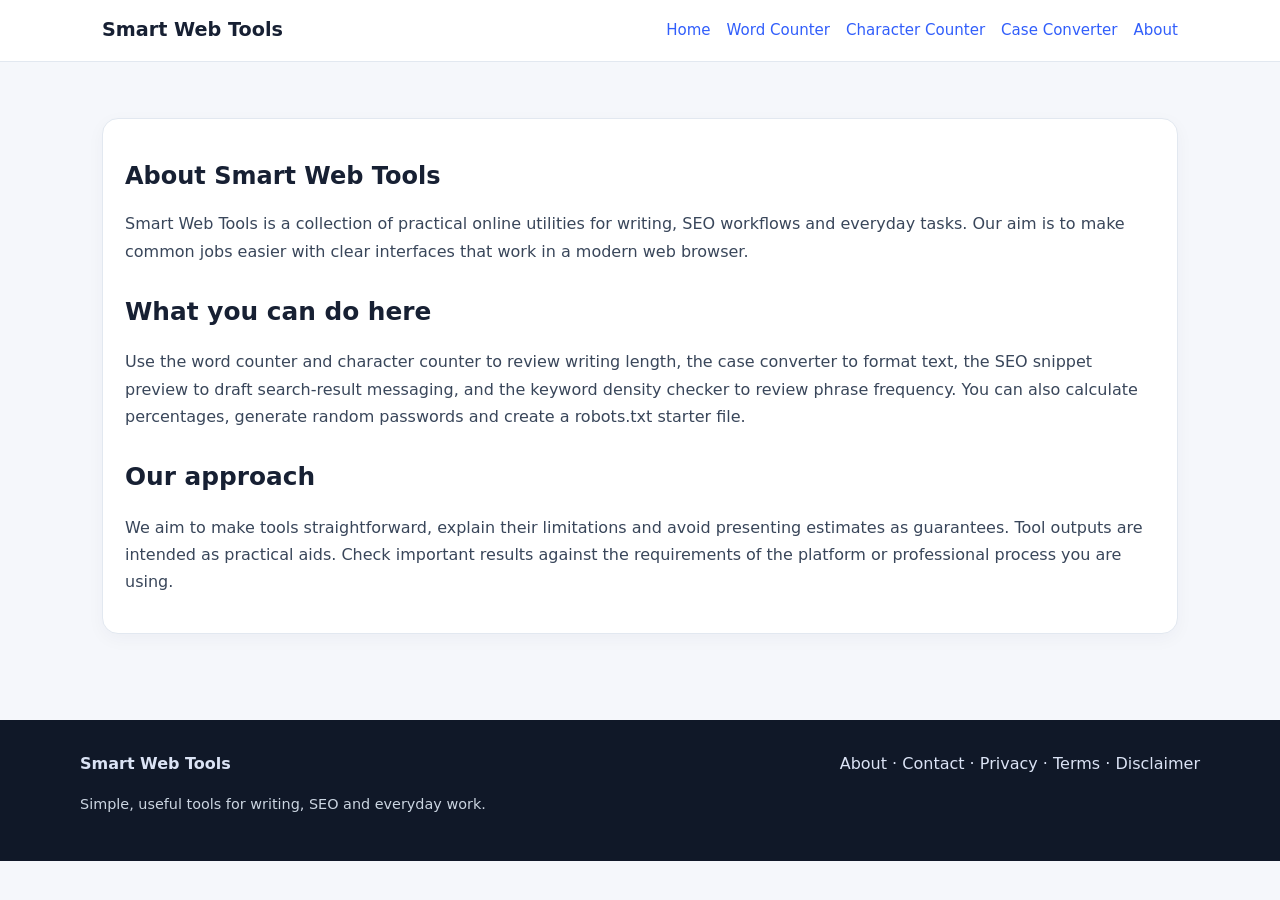
<file: about.html>
<!doctype html>
<html lang="en">
<head>
<meta charset="utf-8">
<meta name="viewport" content="width=device-width, initial-scale=1">
<title>About Smart Web Tools | Smart Web Tools</title>
<meta name="description" content="Learn about Smart Web Tools and our goal of providing simple browser-based utilities.">
<meta name="robots" content="index,follow">
<link rel="canonical" href="https://smart-web-tool.github.io/smart-web-tools/about.html">
<meta name="theme-color" content="#101828">
<meta property="og:type" content="website">
<meta property="og:site_name" content="Smart Web Tools">
<meta property="og:title" content="About Smart Web Tools | Smart Web Tools">
<meta property="og:description" content="Learn about Smart Web Tools and our goal of providing simple browser-based utilities.">
<meta property="og:url" content="https://smart-web-tool.github.io/smart-web-tools/about.html">
<meta name="twitter:card" content="summary">
<link rel="icon" href="https://smart-web-tool.github.io/smart-web-tools/favicon.svg" type="image/svg+xml">
<link rel="stylesheet" href="https://smart-web-tool.github.io/smart-web-tools/style.css">
<script type="application/ld+json">[{"@context": "https://schema.org", "@type": "WebSite", "name": "Smart Web Tools", "url": "https://smart-web-tool.github.io/smart-web-tools/", "description": "Free browser-based online tools for writing, SEO and everyday calculations."}]</script>
</head><a class="skip" href="#main">Skip to content</a>
<header class="site-header"><div class="nav">
<a class="logo" href="index.html">Smart Web Tools</a>
<nav class="nav-links" aria-label="Main navigation">
<a href="index.html">Home</a><a href="word-counter/">Word Counter</a>
<a href="character-counter/">Character Counter</a><a href="case-converter/">Case Converter</a>
<a href="about.html">About</a>
</nav></div></header><main id="main"><section class="content-card"><h1>About Smart Web Tools</h1><p>Smart Web Tools is a collection of practical online utilities for writing, SEO workflows and everyday tasks. Our aim is to make common jobs easier with clear interfaces that work in a modern web browser.</p><h2>What you can do here</h2><p>Use the word counter and character counter to review writing length, the case converter to format text, the SEO snippet preview to draft search-result messaging, and the keyword density checker to review phrase frequency. You can also calculate percentages, generate random passwords and create a robots.txt starter file.</p><h2>Our approach</h2><p>We aim to make tools straightforward, explain their limitations and avoid presenting estimates as guarantees. Tool outputs are intended as practical aids. Check important results against the requirements of the platform or professional process you are using.</p></section></main><footer class="site-footer"><div class="footer-inner">
<div><strong>Smart Web Tools</strong><p class="small" style="color:#cbd5e1">Simple, useful tools for writing, SEO and everyday work.</p></div>
<div><a href="about.html">About</a> · <a href="contact.html">Contact</a> · <a href="privacy.html">Privacy</a> · <a href="terms.html">Terms</a> · <a href="disclaimer.html">Disclaimer</a></div>
</div></footer></body></html>
</file>
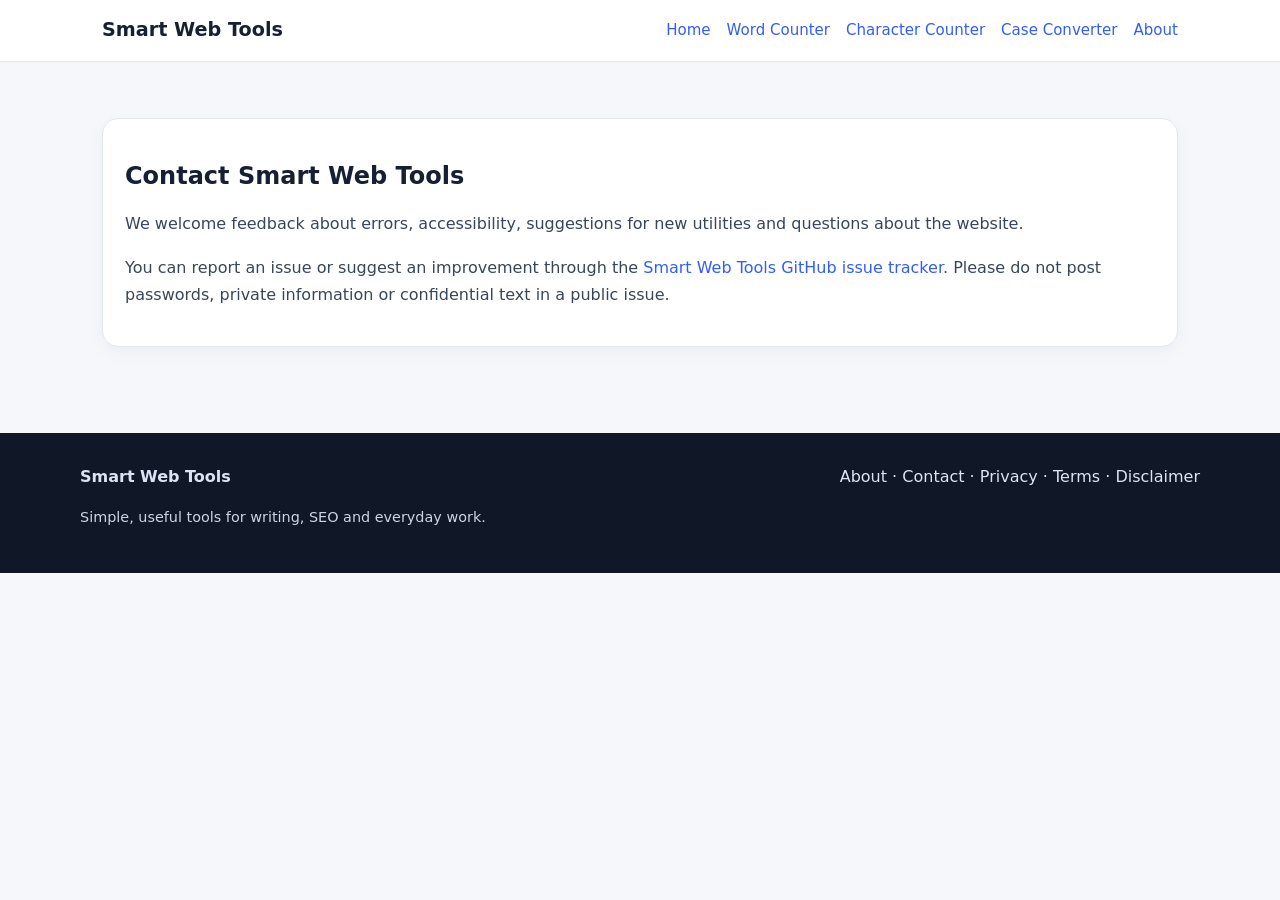
<file: contact.html>
<!doctype html>
<html lang="en">
<head>
<meta charset="utf-8">
<meta name="viewport" content="width=device-width, initial-scale=1">
<title>Contact Smart Web Tools | Smart Web Tools</title>
<meta name="description" content="Contact Smart Web Tools with feedback, questions or suggestions about our free online tools.">
<meta name="robots" content="index,follow">
<link rel="canonical" href="https://smart-web-tool.github.io/smart-web-tools/contact.html">
<meta name="theme-color" content="#101828">
<meta property="og:type" content="website">
<meta property="og:site_name" content="Smart Web Tools">
<meta property="og:title" content="Contact Smart Web Tools | Smart Web Tools">
<meta property="og:description" content="Contact Smart Web Tools with feedback, questions or suggestions about our free online tools.">
<meta property="og:url" content="https://smart-web-tool.github.io/smart-web-tools/contact.html">
<meta name="twitter:card" content="summary">
<link rel="icon" href="https://smart-web-tool.github.io/smart-web-tools/favicon.svg" type="image/svg+xml">
<link rel="stylesheet" href="https://smart-web-tool.github.io/smart-web-tools/style.css">
<script type="application/ld+json">[{"@context": "https://schema.org", "@type": "WebSite", "name": "Smart Web Tools", "url": "https://smart-web-tool.github.io/smart-web-tools/", "description": "Free browser-based online tools for writing, SEO and everyday calculations."}]</script>
</head><a class="skip" href="#main">Skip to content</a>
<header class="site-header"><div class="nav">
<a class="logo" href="index.html">Smart Web Tools</a>
<nav class="nav-links" aria-label="Main navigation">
<a href="index.html">Home</a><a href="word-counter/">Word Counter</a>
<a href="character-counter/">Character Counter</a><a href="case-converter/">Case Converter</a>
<a href="about.html">About</a>
</nav></div></header><main id="main"><section class="content-card"><h1>Contact Smart Web Tools</h1><p>We welcome feedback about errors, accessibility, suggestions for new utilities and questions about the website.</p><p>You can report an issue or suggest an improvement through the <a href="https://github.com/smart-web-tool/smart-web-tools/issues">Smart Web Tools GitHub issue tracker</a>. Please do not post passwords, private information or confidential text in a public issue.</p></section></main><footer class="site-footer"><div class="footer-inner">
<div><strong>Smart Web Tools</strong><p class="small" style="color:#cbd5e1">Simple, useful tools for writing, SEO and everyday work.</p></div>
<div><a href="about.html">About</a> · <a href="contact.html">Contact</a> · <a href="privacy.html">Privacy</a> · <a href="terms.html">Terms</a> · <a href="disclaimer.html">Disclaimer</a></div>
</div></footer></body></html>
</file>
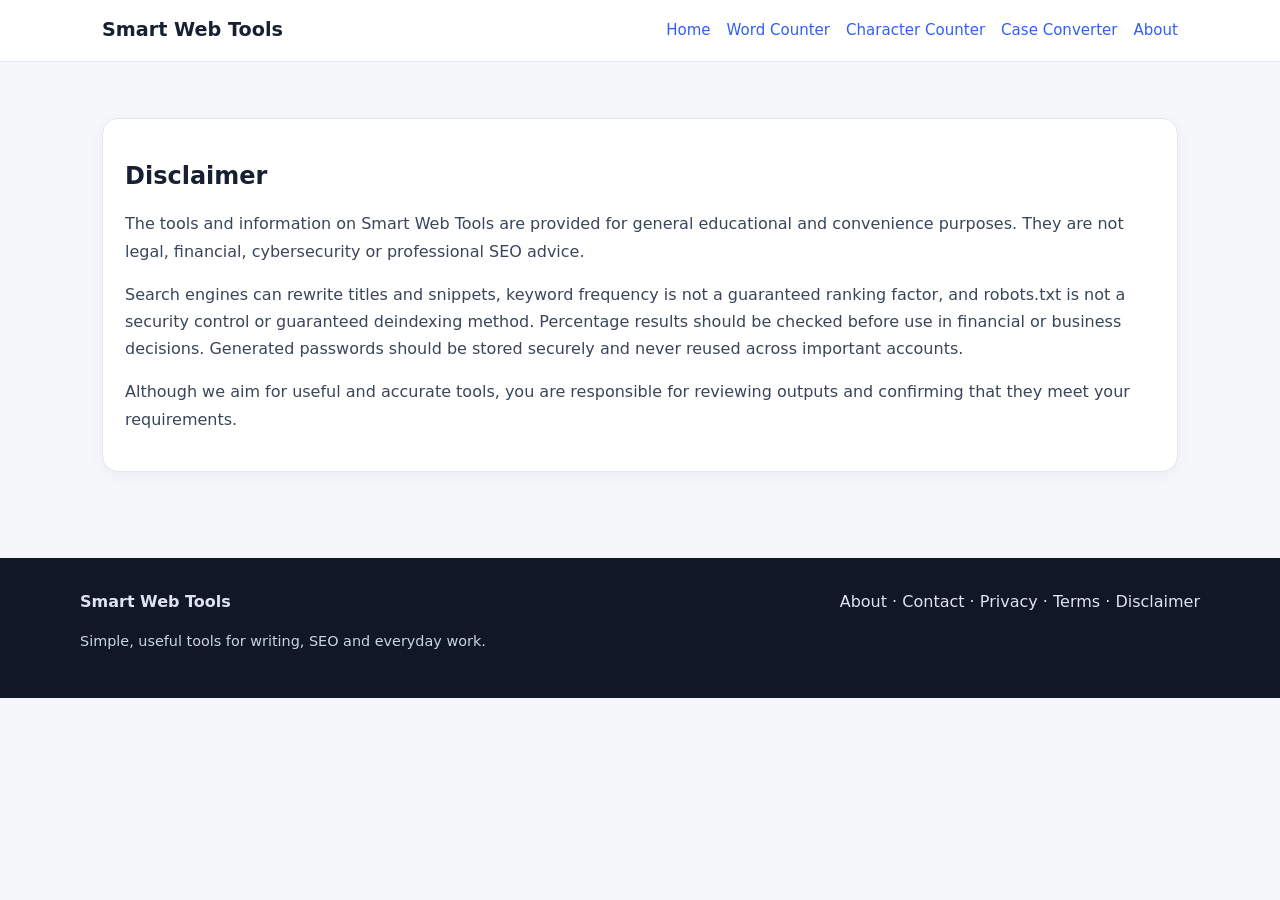
<file: disclaimer.html>
<!doctype html>
<html lang="en">
<head>
<meta charset="utf-8">
<meta name="viewport" content="width=device-width, initial-scale=1">
<title>Disclaimer – Smart Web Tools | Smart Web Tools</title>
<meta name="description" content="Important limitations and disclaimers for Smart Web Tools online utilities.">
<meta name="robots" content="index,follow">
<link rel="canonical" href="https://smart-web-tool.github.io/smart-web-tools/disclaimer.html">
<meta name="theme-color" content="#101828">
<meta property="og:type" content="website">
<meta property="og:site_name" content="Smart Web Tools">
<meta property="og:title" content="Disclaimer – Smart Web Tools | Smart Web Tools">
<meta property="og:description" content="Important limitations and disclaimers for Smart Web Tools online utilities.">
<meta property="og:url" content="https://smart-web-tool.github.io/smart-web-tools/disclaimer.html">
<meta name="twitter:card" content="summary">
<link rel="icon" href="https://smart-web-tool.github.io/smart-web-tools/favicon.svg" type="image/svg+xml">
<link rel="stylesheet" href="https://smart-web-tool.github.io/smart-web-tools/style.css">
<script type="application/ld+json">[{"@context": "https://schema.org", "@type": "WebSite", "name": "Smart Web Tools", "url": "https://smart-web-tool.github.io/smart-web-tools/", "description": "Free browser-based online tools for writing, SEO and everyday calculations."}]</script>
</head><a class="skip" href="#main">Skip to content</a>
<header class="site-header"><div class="nav">
<a class="logo" href="index.html">Smart Web Tools</a>
<nav class="nav-links" aria-label="Main navigation">
<a href="index.html">Home</a><a href="word-counter/">Word Counter</a>
<a href="character-counter/">Character Counter</a><a href="case-converter/">Case Converter</a>
<a href="about.html">About</a>
</nav></div></header><main id="main"><section class="content-card"><h1>Disclaimer</h1><p>The tools and information on Smart Web Tools are provided for general educational and convenience purposes. They are not legal, financial, cybersecurity or professional SEO advice.</p><p>Search engines can rewrite titles and snippets, keyword frequency is not a guaranteed ranking factor, and robots.txt is not a security control or guaranteed deindexing method. Percentage results should be checked before use in financial or business decisions. Generated passwords should be stored securely and never reused across important accounts.</p><p>Although we aim for useful and accurate tools, you are responsible for reviewing outputs and confirming that they meet your requirements.</p></section></main><footer class="site-footer"><div class="footer-inner">
<div><strong>Smart Web Tools</strong><p class="small" style="color:#cbd5e1">Simple, useful tools for writing, SEO and everyday work.</p></div>
<div><a href="about.html">About</a> · <a href="contact.html">Contact</a> · <a href="privacy.html">Privacy</a> · <a href="terms.html">Terms</a> · <a href="disclaimer.html">Disclaimer</a></div>
</div></footer></body></html>
</file>
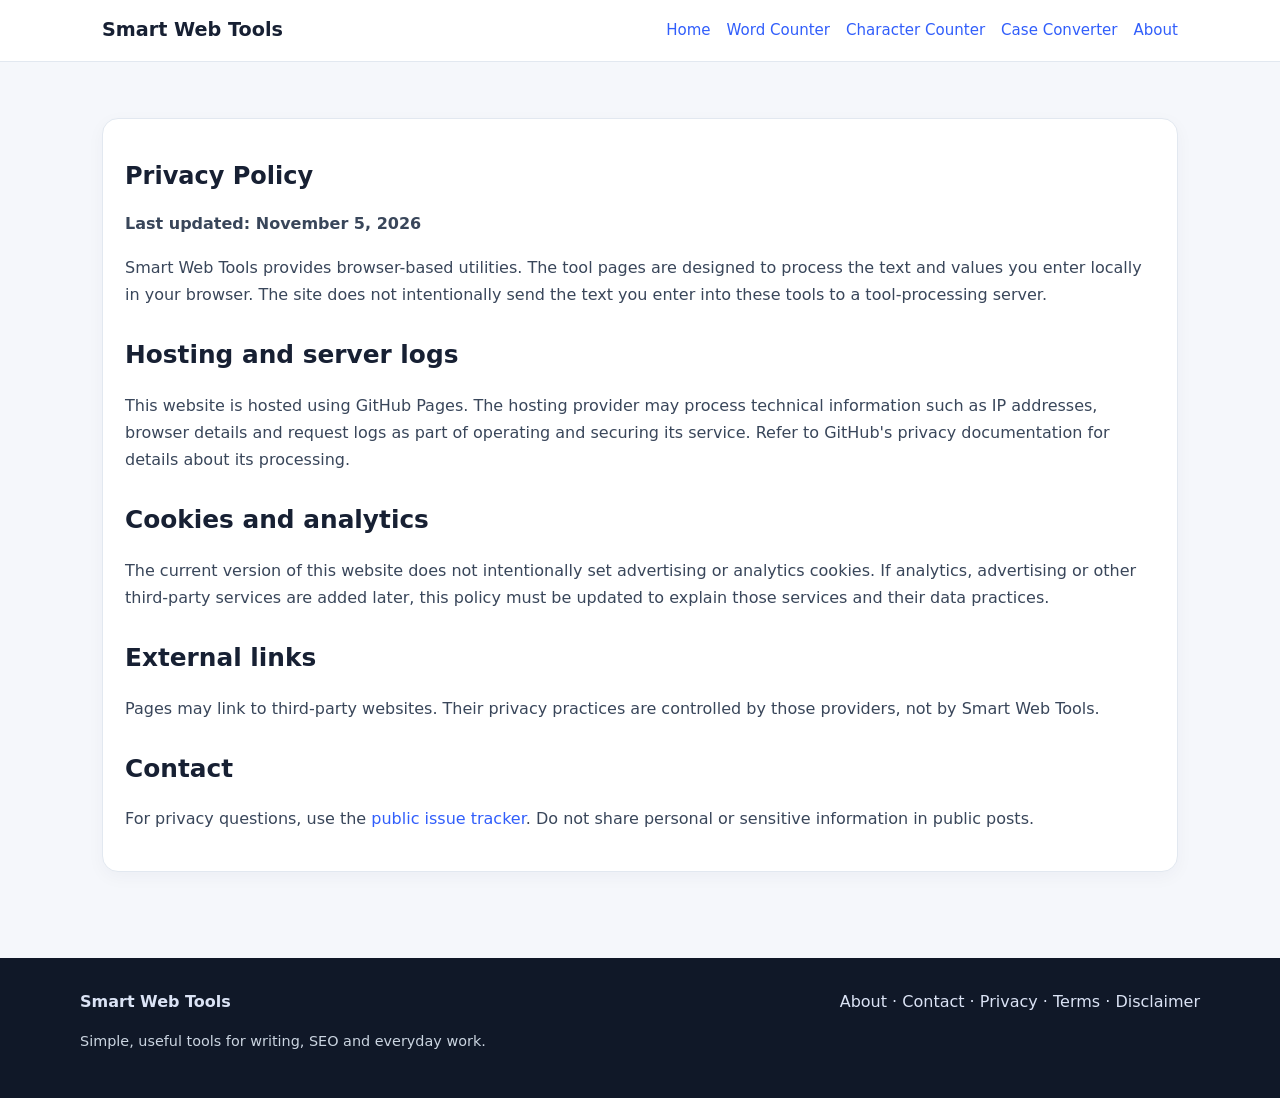
<file: privacy.html>
<!doctype html>
<html lang="en">
<head>
<meta charset="utf-8">
<meta name="viewport" content="width=device-width, initial-scale=1">
<title>Privacy Policy – Smart Web Tools | Smart Web Tools</title>
<meta name="description" content="Read the Smart Web Tools privacy policy and understand how the website's browser-based tools handle information.">
<meta name="robots" content="index,follow">
<link rel="canonical" href="https://smart-web-tool.github.io/smart-web-tools/privacy.html">
<meta name="theme-color" content="#101828">
<meta property="og:type" content="website">
<meta property="og:site_name" content="Smart Web Tools">
<meta property="og:title" content="Privacy Policy – Smart Web Tools | Smart Web Tools">
<meta property="og:description" content="Read the Smart Web Tools privacy policy and understand how the website's browser-based tools handle information.">
<meta property="og:url" content="https://smart-web-tool.github.io/smart-web-tools/privacy.html">
<meta name="twitter:card" content="summary">
<link rel="icon" href="https://smart-web-tool.github.io/smart-web-tools/favicon.svg" type="image/svg+xml">
<link rel="stylesheet" href="https://smart-web-tool.github.io/smart-web-tools/style.css">
<script type="application/ld+json">[{"@context": "https://schema.org", "@type": "WebSite", "name": "Smart Web Tools", "url": "https://smart-web-tool.github.io/smart-web-tools/", "description": "Free browser-based online tools for writing, SEO and everyday calculations."}]</script>
</head><a class="skip" href="#main">Skip to content</a>
<header class="site-header"><div class="nav">
<a class="logo" href="index.html">Smart Web Tools</a>
<nav class="nav-links" aria-label="Main navigation">
<a href="index.html">Home</a><a href="word-counter/">Word Counter</a>
<a href="character-counter/">Character Counter</a><a href="case-converter/">Case Converter</a>
<a href="about.html">About</a>
</nav></div></header><main id="main"><section class="content-card"><h1>Privacy Policy</h1><p><strong>Last updated: November 5, 2026</strong></p><p>Smart Web Tools provides browser-based utilities. The tool pages are designed to process the text and values you enter locally in your browser. The site does not intentionally send the text you enter into these tools to a tool-processing server.</p><h2>Hosting and server logs</h2><p>This website is hosted using GitHub Pages. The hosting provider may process technical information such as IP addresses, browser details and request logs as part of operating and securing its service. Refer to GitHub's privacy documentation for details about its processing.</p><h2>Cookies and analytics</h2><p>The current version of this website does not intentionally set advertising or analytics cookies. If analytics, advertising or other third-party services are added later, this policy must be updated to explain those services and their data practices.</p><h2>External links</h2><p>Pages may link to third-party websites. Their privacy practices are controlled by those providers, not by Smart Web Tools.</p><h2>Contact</h2><p>For privacy questions, use the <a href="https://github.com/smart-web-tool/smart-web-tools/issues">public issue tracker</a>. Do not share personal or sensitive information in public posts.</p></section></main><footer class="site-footer"><div class="footer-inner">
<div><strong>Smart Web Tools</strong><p class="small" style="color:#cbd5e1">Simple, useful tools for writing, SEO and everyday work.</p></div>
<div><a href="about.html">About</a> · <a href="contact.html">Contact</a> · <a href="privacy.html">Privacy</a> · <a href="terms.html">Terms</a> · <a href="disclaimer.html">Disclaimer</a></div>
</div></footer></body></html>
</file>
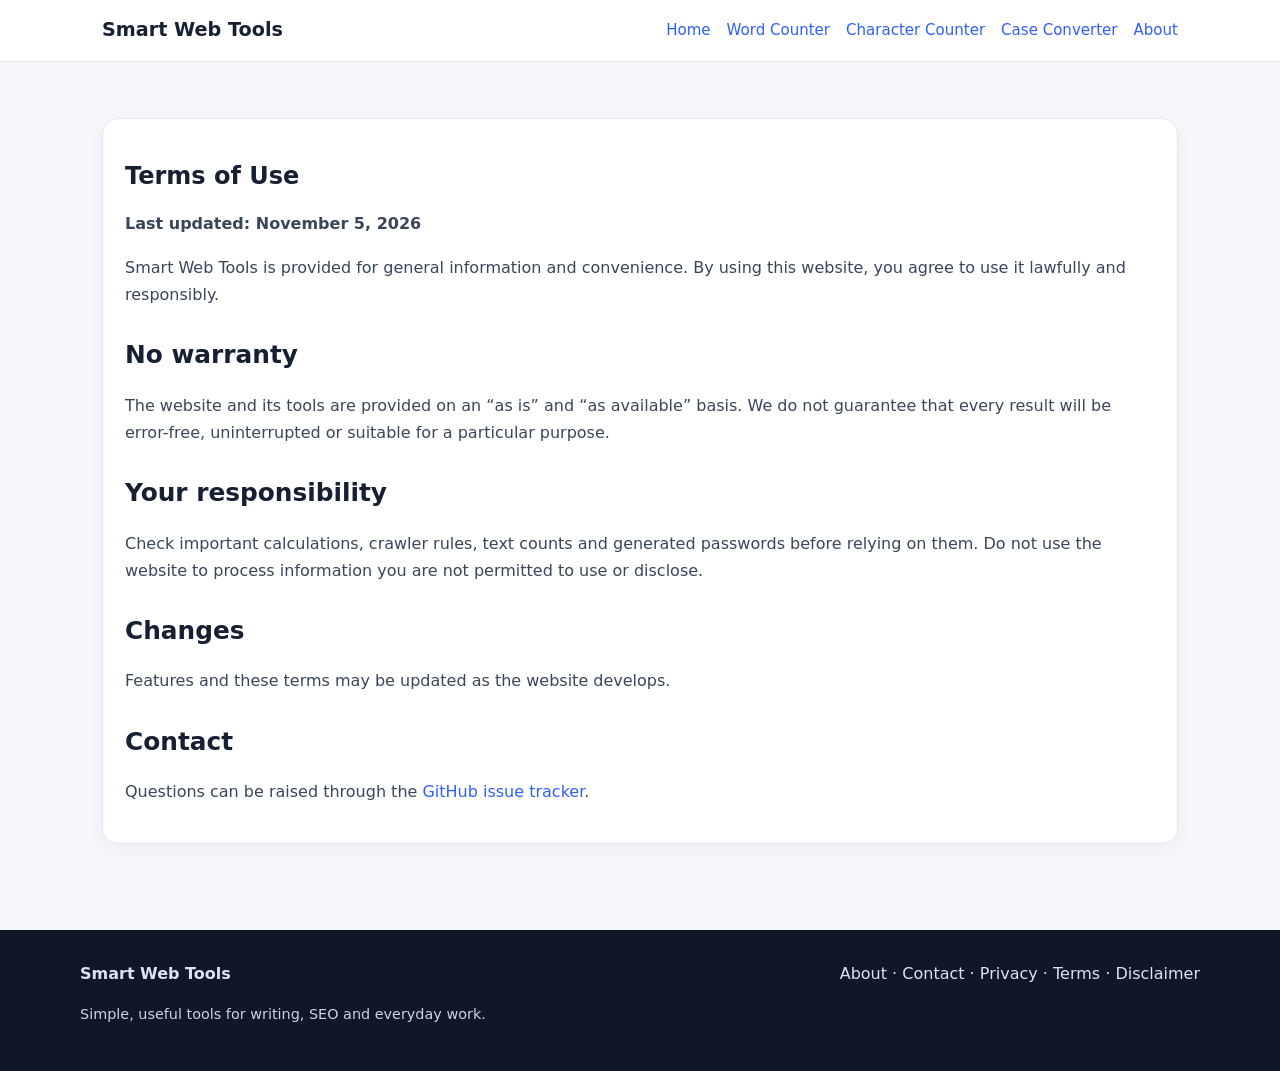
<file: terms.html>
<!doctype html>
<html lang="en">
<head>
<meta charset="utf-8">
<meta name="viewport" content="width=device-width, initial-scale=1">
<title>Terms of Use – Smart Web Tools | Smart Web Tools</title>
<meta name="description" content="Read the terms for using Smart Web Tools free online utilities.">
<meta name="robots" content="index,follow">
<link rel="canonical" href="https://smart-web-tool.github.io/smart-web-tools/terms.html">
<meta name="theme-color" content="#101828">
<meta property="og:type" content="website">
<meta property="og:site_name" content="Smart Web Tools">
<meta property="og:title" content="Terms of Use – Smart Web Tools | Smart Web Tools">
<meta property="og:description" content="Read the terms for using Smart Web Tools free online utilities.">
<meta property="og:url" content="https://smart-web-tool.github.io/smart-web-tools/terms.html">
<meta name="twitter:card" content="summary">
<link rel="icon" href="https://smart-web-tool.github.io/smart-web-tools/favicon.svg" type="image/svg+xml">
<link rel="stylesheet" href="https://smart-web-tool.github.io/smart-web-tools/style.css">
<script type="application/ld+json">[{"@context": "https://schema.org", "@type": "WebSite", "name": "Smart Web Tools", "url": "https://smart-web-tool.github.io/smart-web-tools/", "description": "Free browser-based online tools for writing, SEO and everyday calculations."}]</script>
</head><a class="skip" href="#main">Skip to content</a>
<header class="site-header"><div class="nav">
<a class="logo" href="index.html">Smart Web Tools</a>
<nav class="nav-links" aria-label="Main navigation">
<a href="index.html">Home</a><a href="word-counter/">Word Counter</a>
<a href="character-counter/">Character Counter</a><a href="case-converter/">Case Converter</a>
<a href="about.html">About</a>
</nav></div></header><main id="main"><section class="content-card"><h1>Terms of Use</h1><p><strong>Last updated: November 5, 2026</strong></p><p>Smart Web Tools is provided for general information and convenience. By using this website, you agree to use it lawfully and responsibly.</p><h2>No warranty</h2><p>The website and its tools are provided on an “as is” and “as available” basis. We do not guarantee that every result will be error-free, uninterrupted or suitable for a particular purpose.</p><h2>Your responsibility</h2><p>Check important calculations, crawler rules, text counts and generated passwords before relying on them. Do not use the website to process information you are not permitted to use or disclose.</p><h2>Changes</h2><p>Features and these terms may be updated as the website develops.</p><h2>Contact</h2><p>Questions can be raised through the <a href="https://github.com/smart-web-tool/smart-web-tools/issues">GitHub issue tracker</a>.</p></section></main><footer class="site-footer"><div class="footer-inner">
<div><strong>Smart Web Tools</strong><p class="small" style="color:#cbd5e1">Simple, useful tools for writing, SEO and everyday work.</p></div>
<div><a href="about.html">About</a> · <a href="contact.html">Contact</a> · <a href="privacy.html">Privacy</a> · <a href="terms.html">Terms</a> · <a href="disclaimer.html">Disclaimer</a></div>
</div></footer></body></html>
</file>
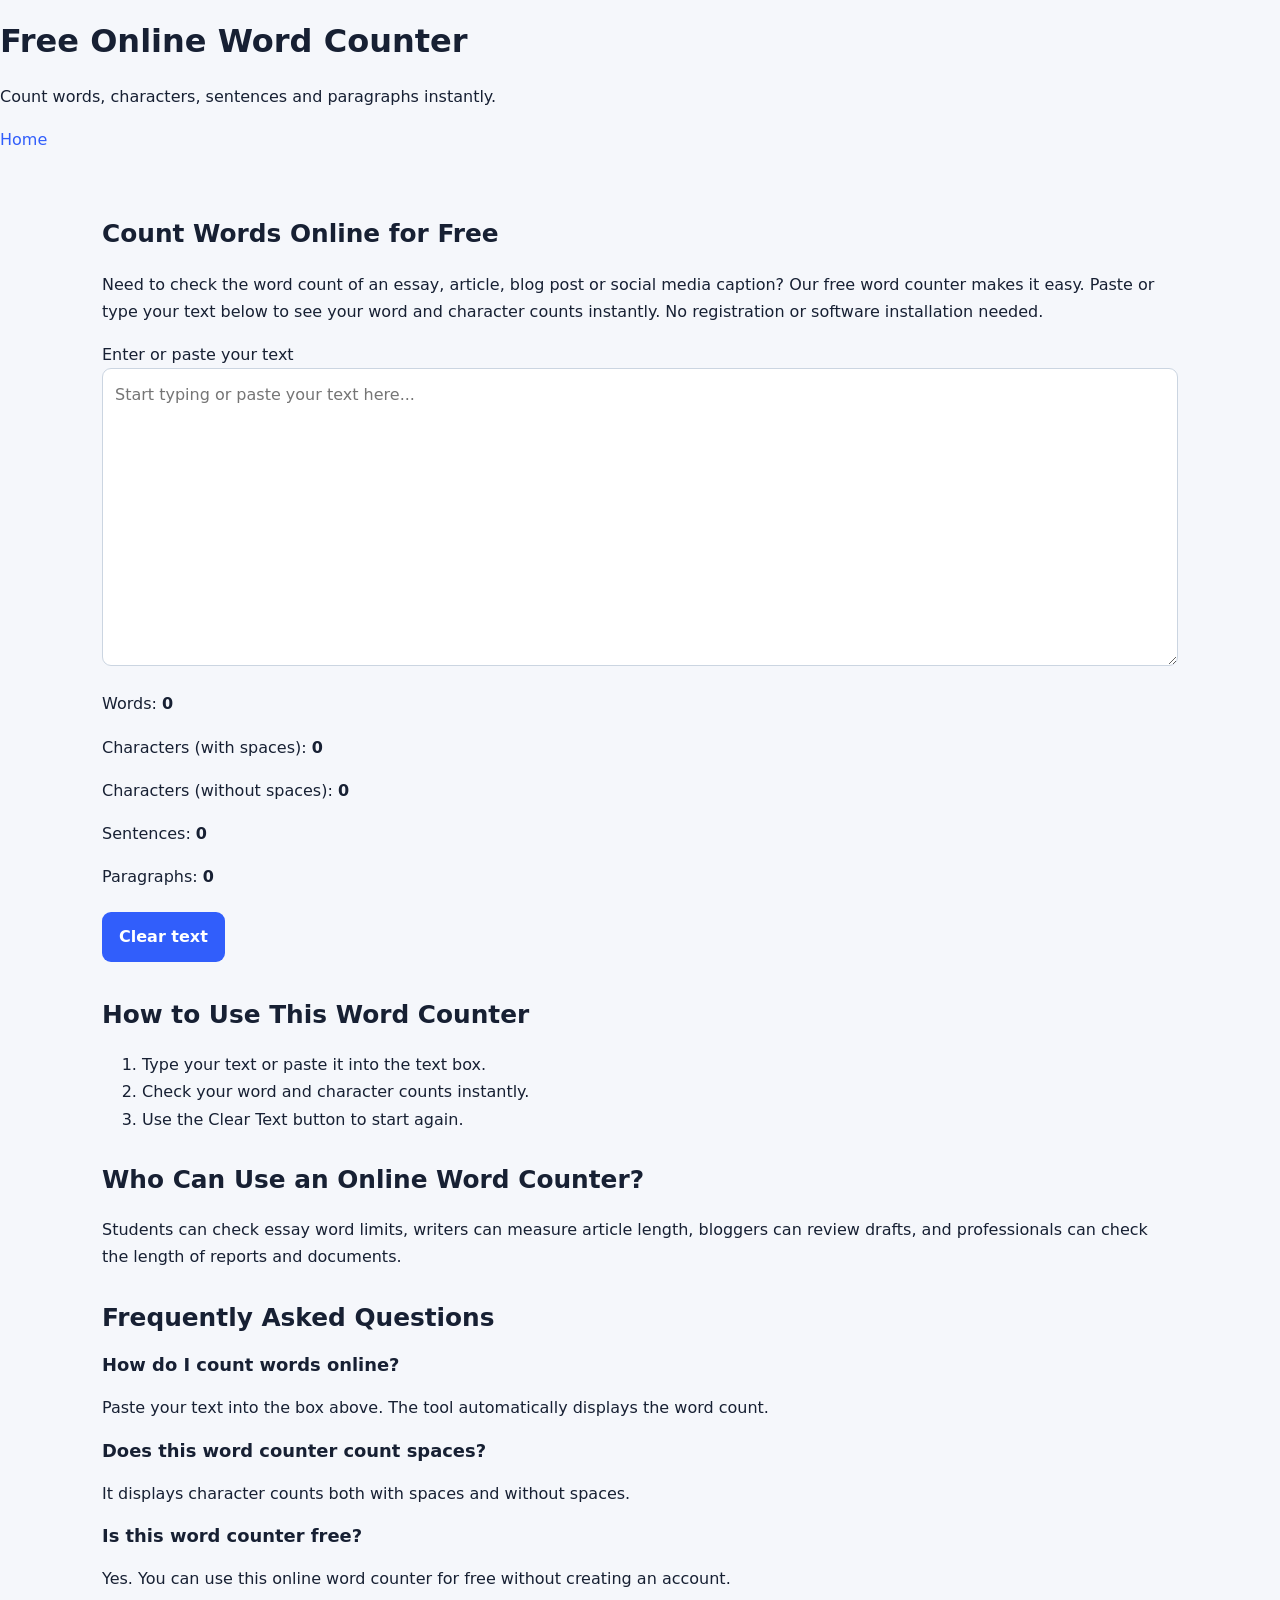
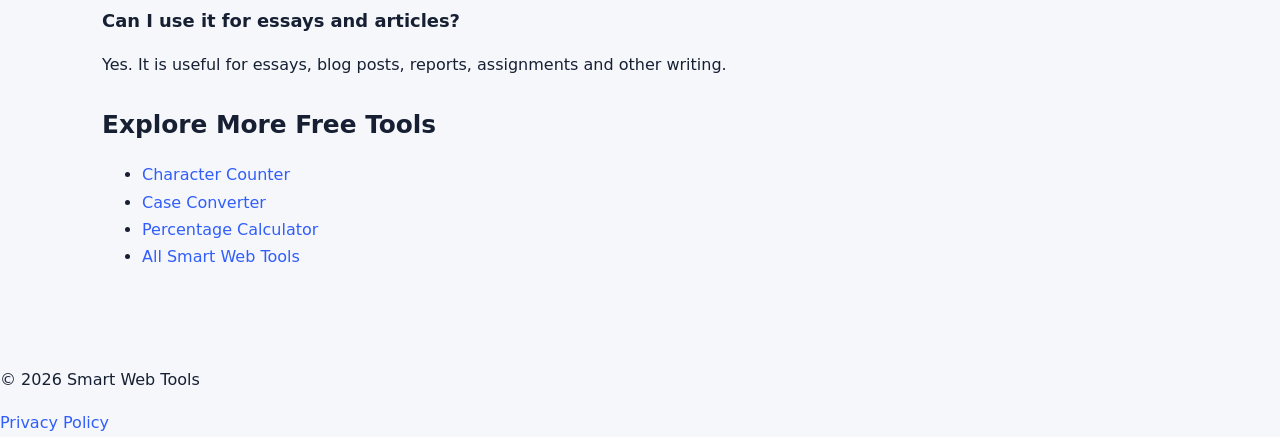
<file: word-counter.html>
<!DOCTYPE html>
<html lang="en">
<head>
  <meta charset="UTF-8">
  <meta name="viewport" content="width=device-width, initial-scale=1.0">

  <title>Free Word Counter Online – Count Words & Characters | Smart Web Tools</title>
  <meta name="description" content="Use our free online word counter to count words, characters, sentences and paragraphs instantly. Perfect for essays, articles, assignments and content writing.">

  <meta name="robots" content="index, follow">
  <link rel="canonical" href="https://smart-web-tool.github.io/smart-web-tools/word-counter.html">

  <link rel="stylesheet" href="style.css">
</head>
<body>
  <header>
    <h1>Free Online Word Counter</h1>
    <p>Count words, characters, sentences and paragraphs instantly.</p>
    <nav><a href="index.html">Home</a></nav>
  </header>

  <main>
    <section>
      <h2>Count Words Online for Free</h2>
      <p>
        Need to check the word count of an essay, article, blog post or
        social media caption? Our free word counter makes it easy.
        Paste or type your text below to see your word and character
        counts instantly. No registration or software installation needed.
      </p>

      <label for="textInput">Enter or paste your text</label>
      <textarea id="textInput" rows="10" placeholder="Start typing or paste your text here..."></textarea>

      <div aria-live="polite">
        <p>Words: <strong id="words">0</strong></p>
        <p>Characters (with spaces): <strong id="characters">0</strong></p>
        <p>Characters (without spaces): <strong id="noSpaces">0</strong></p>
        <p>Sentences: <strong id="sentences">0</strong></p>
        <p>Paragraphs: <strong id="paragraphs">0</strong></p>
      </div>

      <button id="clearButton" type="button">Clear text</button>
    </section>

    <section>
      <h2>How to Use This Word Counter</h2>
      <ol>
        <li>Type your text or paste it into the text box.</li>
        <li>Check your word and character counts instantly.</li>
        <li>Use the Clear Text button to start again.</li>
      </ol>
    </section>

    <section>
      <h2>Who Can Use an Online Word Counter?</h2>
      <p>
        Students can check essay word limits, writers can measure article
        length, bloggers can review drafts, and professionals can check
        the length of reports and documents.
      </p>
    </section>

    <section>
      <h2>Frequently Asked Questions</h2>

      <h3>How do I count words online?</h3>
      <p>Paste your text into the box above. The tool automatically displays the word count.</p>

      <h3>Does this word counter count spaces?</h3>
      <p>It displays character counts both with spaces and without spaces.</p>

      <h3>Is this word counter free?</h3>
      <p>Yes. You can use this online word counter for free without creating an account.</p>

      <h3>Can I use it for essays and articles?</h3>
      <p>Yes. It is useful for essays, blog posts, reports, assignments and other writing.</p>
    </section>

    <section>
      <h2>Explore More Free Tools</h2>
      <ul>
        <li><a href="character-counter.html">Character Counter</a></li>
        <li><a href="case-converter.html">Case Converter</a></li>
        <li><a href="percentage-calculator.html">Percentage Calculator</a></li>
        <li><a href="index.html">All Smart Web Tools</a></li>
      </ul>
    </section>
  </main>

  <footer>
    <p>© 2026 Smart Web Tools</p>
    <a href="privacy.html">Privacy Policy</a>
  </footer>

  <script>
    const input = document.getElementById("textInput");

    function updateCount() {
      const text = input.value;
      const trimmed = text.trim();

      const words = trimmed ? trimmed.split(/\s+/).length : 0;
      const sentences = (text.match(/[.!?]+(?=\s|$)/g) || []).length;
      const paragraphs = trimmed
        ? trimmed.split(/\n\s*\n/).filter(p => p.trim()).length
        : 0;

      document.getElementById("words").textContent = words;
      document.getElementById("characters").textContent = text.length;
      document.getElementById("noSpaces").textContent =
        text.replace(/\s/g, "").length;
      document.getElementById("sentences").textContent = sentences;
      document.getElementById("paragraphs").textContent = paragraphs;
    }

    input.addEventListener("input", updateCount);

    document.getElementById("clearButton").addEventListener("click", () => {
      input.value = "";
      updateCount();
      input.focus();
    });
  </script>
</body>
</html>
</file>
<file: style.css>
:root{--ink:#172033;--muted:#5d687b;--brand:#315efb;--brand2:#1639b7;--bg:#f5f7fb;--line:#e2e8f0;--white:#fff;--green:#087f5b}
*{box-sizing:border-box}html{scroll-behavior:smooth}body{margin:0;background:var(--bg);color:var(--ink);font:16px/1.7 system-ui,-apple-system,Segoe UI,Roboto,Arial,sans-serif}
a{color:var(--brand);text-decoration:none}a:hover{text-decoration:underline}header.site-header{background:#fff;border-bottom:1px solid var(--line);position:sticky;top:0;z-index:5}
.nav{max-width:1120px;margin:auto;padding:14px 22px;display:flex;align-items:center;justify-content:space-between;gap:18px}.logo{font-weight:800;font-size:1.2rem;color:var(--ink)}.nav-links{display:flex;gap:16px;flex-wrap:wrap;font-size:.94rem}
main{max-width:1120px;margin:0 auto;padding:34px 22px 64px}.hero{background:linear-gradient(135deg,#10234e,#315efb);color:#fff;border-radius:22px;padding:44px 38px;margin:12px 0 30px}.hero h1{font-size:clamp(2rem,5vw,3.2rem);line-height:1.12;margin:0 0 14px}.hero p{max-width:760px;color:#e4eaff;font-size:1.1rem;margin:0}
h1,h2,h3{line-height:1.25}h2{margin-top:32px;font-size:1.55rem}h3{font-size:1.12rem}.lead{font-size:1.1rem;color:var(--muted);max-width:850px}.grid{display:grid;grid-template-columns:repeat(auto-fit,minmax(245px,1fr));gap:18px}.tool-card,.panel,.content-card{background:var(--white);border:1px solid var(--line);border-radius:16px;padding:22px;box-shadow:0 5px 18px rgba(20,35,70,.04)}.tool-card h2,.tool-card h3{margin:0 0 8px}.tool-card p{color:var(--muted);margin:0 0 14px}.tool-card img{width:68px;height:68px;object-fit:contain;margin-bottom:8px}.tool-link{font-weight:700}.breadcrumbs{font-size:.9rem;color:var(--muted);margin:0 0 18px}.tool-layout{display:grid;grid-template-columns:minmax(0,1fr) 240px;gap:24px;align-items:start}.tool-image{width:112px;height:112px;object-fit:contain;float:right;margin:0 0 12px 18px}.toolbox{background:#fff;border:1px solid var(--line);padding:22px;border-radius:16px;margin:24px 0}.toolbox label{display:block;font-weight:650;margin:12px 0 5px}textarea,input,select{width:100%;border:1px solid #cbd5e1;border-radius:9px;padding:12px;font:inherit;background:#fff;color:var(--ink)}textarea{min-height:150px;resize:vertical}button,.button{border:0;background:var(--brand);color:#fff;padding:11px 17px;border-radius:9px;font:inherit;font-weight:700;cursor:pointer;display:inline-block;margin:6px 6px 6px 0}button:hover,.button:hover{background:var(--brand2);text-decoration:none}.secondary{background:#e8edff;color:#203a9c}.stats{display:grid;grid-template-columns:repeat(auto-fit,minmax(130px,1fr));gap:10px;margin:16px 0}.stat{background:#f1f5ff;padding:13px;border-radius:10px}.stat strong{display:block;font-size:1.35rem}.result{background:#f1f5f9;border-radius:10px;padding:14px;overflow-wrap:anywhere;white-space:pre-wrap}.notice{font-size:.92rem;color:var(--muted)}.faq{border-top:1px solid var(--line);padding:14px 0}.faq h3{margin:0 0 6px}.sidebar{background:#fff;border:1px solid var(--line);border-radius:14px;padding:18px}.sidebar ul{padding-left:19px}.content-card{margin:22px 0}.content-card p{color:#39465a}.site-footer{background:#101828;color:#dbe3f5;padding:30px 22px}.footer-inner{max-width:1120px;margin:auto;display:flex;justify-content:space-between;gap:20px;flex-wrap:wrap}.site-footer a{color:#dbe3f5}.small{font-size:.9rem;color:var(--muted)}.preview{border:1px solid var(--line);border-radius:12px;padding:18px;background:white}.preview .url{color:#16804b;font-size:.86rem}.preview .title{color:#1a0dab;font-size:1.25rem}.preview .desc{color:#4b5563}.inline-fields{display:grid;grid-template-columns:repeat(auto-fit,minmax(180px,1fr));gap:12px}.checkrow{display:flex;align-items:center;gap:9px;margin:8px 0}.checkrow input{width:auto}.checkrow label{margin:0}.content-image{width:100%;max-width:760px;border-radius:14px;display:block;margin:18px auto}.skip{position:absolute;left:-9999px}.skip:focus{left:12px;top:12px;background:#fff;padding:10px;z-index:10}
@media(max-width:760px){.nav{align-items:flex-start;flex-direction:column}.tool-layout{grid-template-columns:1fr}.hero{padding:32px 24px}.tool-image{width:82px;height:82px}}
</file>
